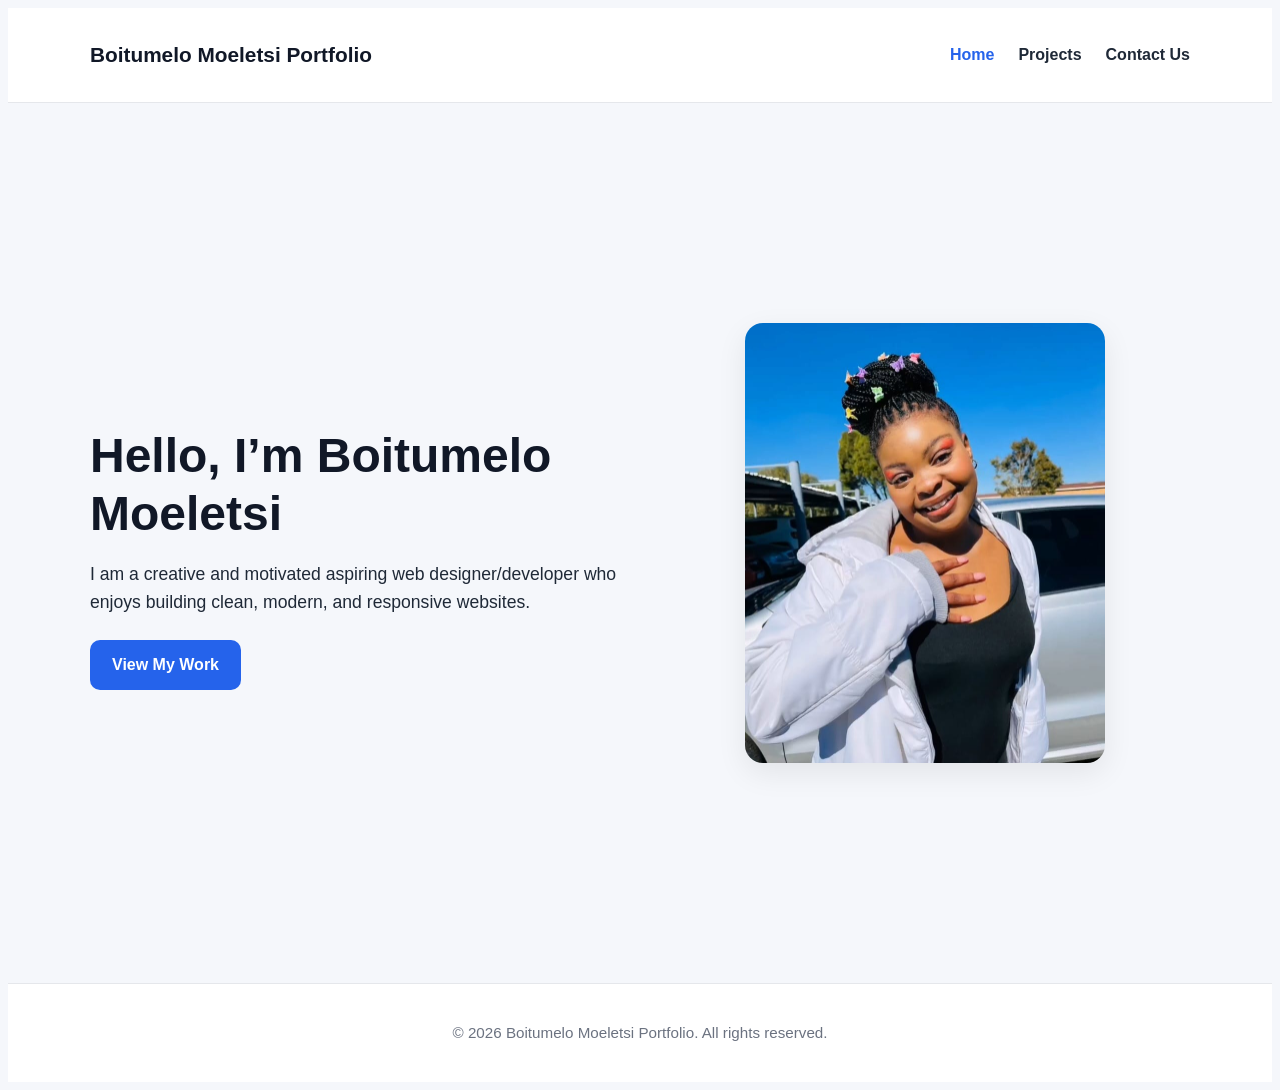
<file: index.html>
<!DOCTYPE html>
<html lang="en">
<head>
  <meta charset="UTF-8" />
  <meta name="viewport" content="width=device-width, initial-scale=1.0" />
  <title>Boitumelo Moeletsi | Home</title>
  <link rel="stylesheet" href="style.css" />
</head>
<body>
  <header class="navbar">
    <div class="container nav-content">
      <div class="logo">Boitumelo Moeletsi Portfolio</div>
      <nav>
        <ul class="nav-links">
          <li><a href="index.html" class="active">Home</a></li>
          <li><a href="projects.html">Projects</a></li>
          <li><a href="contact.html">Contact Us</a></li>
        </ul>
      </nav>
    </div>
  </header>

  <main class="hero">
    <div class="container hero-content">
      <div class="hero-text">
        <h1>Hello, I’m Boitumelo Moeletsi</h1>
        <p>
          I am a creative and motivated aspiring web designer/developer who enjoys
          building clean, modern, and responsive websites.
        </p>
        <a href="projects.html" class="btn">View My Work</a>
      </div>

      <div class="hero-image">
        <img
          src="WhatsApp Image 2026-03-08 at 12.44.06.jpeg"
          alt="Boitumelo Moeletsi portrait"
        />
      </div>
    </div>
  </main>

  <footer class="footer">
    <p>&copy; 2026 Boitumelo Moeletsi Portfolio. All rights reserved.</p>
  </footer>
</body>
</html>
</file>
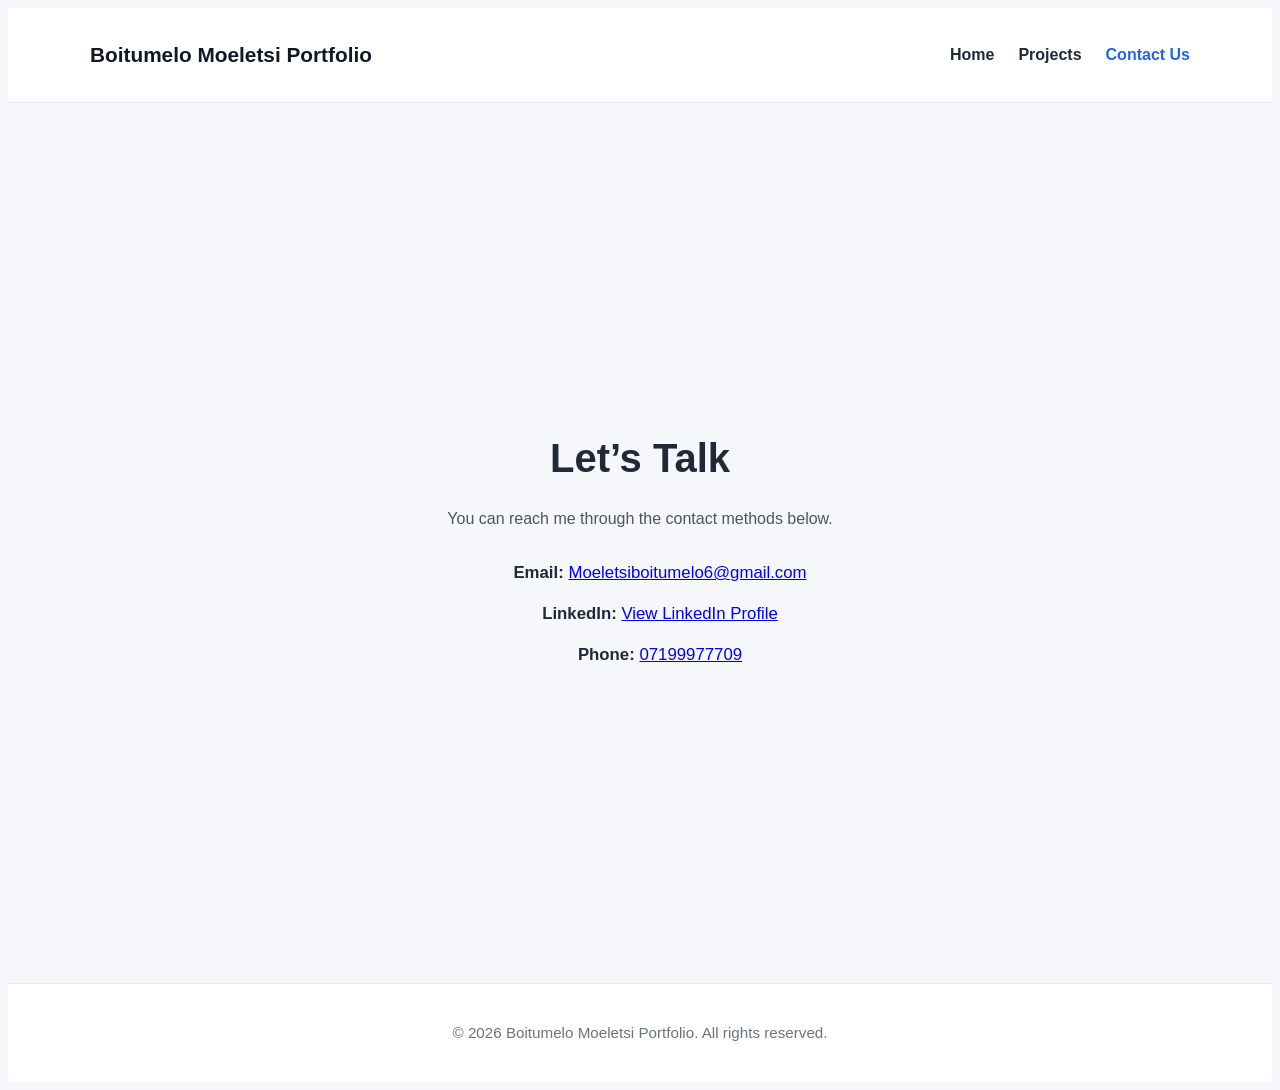
<file: contact.html>
<!DOCTYPE html>
<html lang="en">
<head>
  <meta charset="UTF-8" />
  <meta name="viewport" content="width=device-width, initial-scale=1.0" />
  <title>Boitumelo Moeletsi | Contact</title>
  <link rel="stylesheet" href="style.css" />
</head>
<body>
  <header class="navbar">
    <div class="container nav-content">
      <div class="logo">Boitumelo Moeletsi Portfolio</div>
      <nav>
        <ul class="nav-links">
          <li><a href="index.html">Home</a></li>
          <li><a href="projects.html">Projects</a></li>
          <li><a href="contact.html" class="active">Contact Us</a></li>
        </ul>
      </nav>
    </div>
  </header>
  
  <main class="contact-page">
    <div class="container contact-box">
      <h1>Let’s Talk</h1>
      <p>You can reach me through the contact methods below.</p>

      <ul class="contact-list">
        <li><strong>Email:</strong> <a href="mailto:Moeletsiboitumelo6@gmail.com">Moeletsiboitumelo6@gmail.com</a></li>
        <li><strong>LinkedIn:</strong> <a href="https://www.linkedin.com/in/boitumelo-moeletsi-46631b391?utm_source=share_via&utm_content=profile&utm_medium=member_android" target="_blank">View LinkedIn Profile</a></li>
        <li><strong>Phone:</strong> <a href="tel:07199977709">07199977709</a></li>
      </ul>
    </div>
  </main>

  <footer class="footer">
    <p>&copy; 2026 Boitumelo Moeletsi Portfolio. All rights reserved.</p>
  </footer>
</body>
</html>
</file>
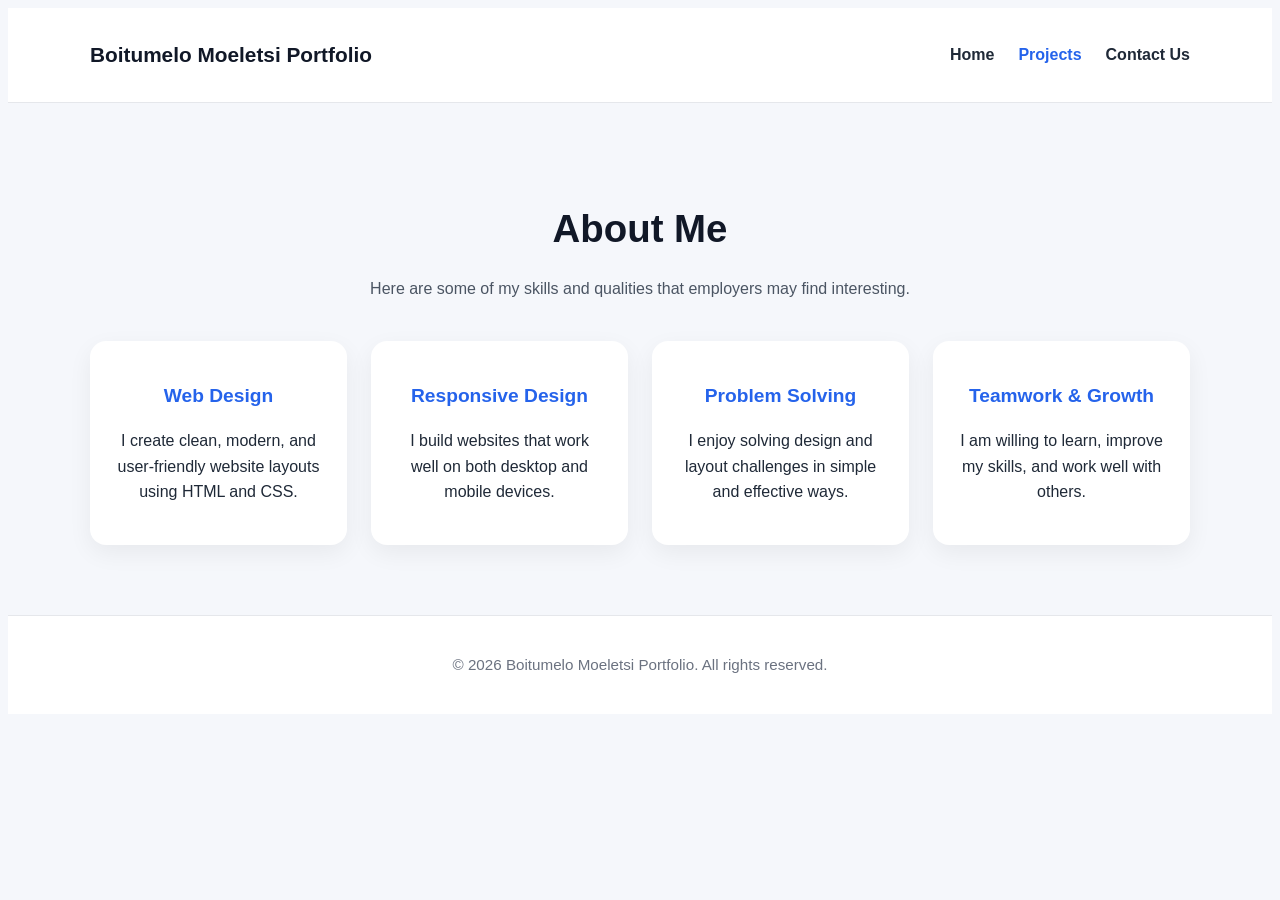
<file: projects.html>
<!DOCTYPE html>
<html lang="en">
<head>
  <meta charset="UTF-8" />
  <meta name="viewport" content="width=device-width, initial-scale=1.0" />
  <title>Boitumelo Moeletsi | Projects</title>
  <link rel="stylesheet" href="style.css" />
</head>
<body>
  <header class="navbar">
    <div class="container nav-content">
      <div class="logo">Boitumelo Moeletsi Portfolio</div>
      <nav>
        <ul class="nav-links">
          <li><a href="index.html">Home</a></li>
          <li><a href="projects.html" class="active">Projects</a></li>
          <li><a href="contact.html">Contact Us</a></li>
        </ul>
      </nav>
    </div>
  </header>

  <main class="page-section">
    <div class="container">
      <h1 class="page-title">About Me</h1>
      <p class="page-subtitle">
        Here are some of my skills and qualities that employers may find interesting.
      </p>

      <section class="card-grid">
        <article class="card">
          <h2>Web Design</h2>
          <p>
            I create clean, modern, and user-friendly website layouts using HTML and CSS.
          </p>
        </article>

        <article class="card">
          <h2>Responsive Design</h2>
          <p>
            I build websites that work well on both desktop and mobile devices.
          </p>
        </article>

        <article class="card">
          <h2>Problem Solving</h2>
          <p>
            I enjoy solving design and layout challenges in simple and effective ways.
          </p>
        </article>

        <article class="card">
          <h2>Teamwork & Growth</h2>
          <p>
            I am willing to learn, improve my skills, and work well with others.
          </p>
        </article>
      </section>
    </div>
  </main>

  <footer class="footer">
    <p>&copy; 2026 Boitumelo Moeletsi Portfolio. All rights reserved.</p>
  </footer>
</body>
</html>
</file>
<file: style.css>
{
  margin: 0;
  padding: 0;
  box-sizing: border-box;
}

body {
  font-family: Arial, Helvetica, sans-serif;
  background-color: #f5f7fb;
  color: #1f2937;
  line-height: 1.6;
}

img {
  max-width: 100%;
  display: block;
}

.container {
  width: 90%;
  max-width: 1100px;
  margin: 0 auto;
}


.navbar {
  background-color: #ffffff;
  border-bottom: 1px solid #e5e7eb;
  padding: 18px 0;
}

.nav-content {
  display: flex;
  justify-content: space-between;
  align-items: center;
}

.logo {
  font-size: 1.3rem;
  font-weight: bold;
  color: #111827;
}

.nav-links {
  list-style: none;
  display: flex;
  gap: 24px;
}

.nav-links a {
  text-decoration: none;
  color: #1f2937;
  font-weight: 600;
  transition: color 0.3s ease;
}

.nav-links a:hover,
.nav-links a.active {
  color: #2563eb;
}

.hero {
  min-height: calc(100vh - 140px);
  display: flex;
  align-items: center;
  padding: 60px 0;
}

.hero-content {
  display: flex;
  align-items: center;
  justify-content: space-between;
  gap: 40px;
}

.hero-text,
.hero-image {
  flex: 1;
}

.hero-text h1 {
  font-size: 3rem;
  margin-bottom: 16px;
  color: #111827;
  line-height: 1.2;
}

.hero-text p {
  font-size: 1.1rem;
  margin-bottom: 24px;
  max-width: 550px;
}

.hero-image {
  display: flex;
  justify-content: center;
}

.hero-image img {
  width: 100%;
  max-width: 360px;
  height: 440px;
  object-fit: cover;
  border-radius: 18px;
  box-shadow: 0 10px 30px rgba(0, 0, 0, 0.08);
}

.btn {
  display: inline-block;
  background-color: #2563eb;
  color: #ffffff;
  text-decoration: none;
  padding: 12px 22px;
  border-radius: 10px;
  font-weight: bold;
  transition: background-color 0.3s ease;
}

.btn:hover {
  background-color: #1d4ed8;
}

.page-section {
  padding: 70px 0;
}

.page-title {
  text-align: center;
  font-size: 2.4rem;
  margin-bottom: 10px;
  color: #111827;
}

.page-subtitle {
  text-align: center;
  margin-bottom: 40px;
  color: #4b5563;
}

.card-grid {
  display: grid;
  grid-template-columns: repeat(4, 1fr);
  gap: 24px;
}

.card {
  background-color: #ffffff;
  padding: 24px;
  border-radius: 16px;
  box-shadow: 0 8px 24px rgba(0, 0, 0, 0.06);
  text-align: center;
}

.card h2 {
  font-size: 1.2rem;
  margin-bottom: 12px;
  color: #2563eb;
}

/* Contact Page */
.contact-page {
  min-height: calc(100vh - 140px);
  display: flex;
  align-items: center;
  justify-content: center;
  padding: 60px 0;
}

.contact-box {
  text-align: center;
  max-width: 650px;
}

.contact-box h1 {
  font-size: 2.5rem;
  margin-bottom: 16px;
}

.contact-box p {
  margin-bottom: 28px;
  color: #4b5563;
}

.contact-list {
  list-style: none;
  font-size: 1.05rem;
}

.contact-list li {
  margin: 14px 0;
}

.footer {
  text-align: center;
  padding: 22px 10px;
  background-color: #ffffff;
  border-top: 1px solid #e5e7eb;
  color: #6b7280;
  font-size: 0.95rem;
}

@media (max-width: 900px) {
  .card-grid {
    grid-template-columns: repeat(2, 1fr);
  }

  .hero-text h1 {
    font-size: 2.4rem;
  }

  .hero-image img {
    max-width: 320px;
    height: 400px;
  }
}

@media (max-width: 768px) {
  .nav-content {
    flex-direction: column;
    gap: 14px;
  }

  .hero-content {
    flex-direction: column;
    text-align: center;
  }

  .hero-text p {
    margin-left: auto;
    margin-right: auto;
  }

  .hero-image {
    order: 2;
  }

  .hero-text {
    order: 1;
  }

  .hero-image img {
    max-width: 280px;
    height: 340px;
  }

  .card-grid {
    grid-template-columns: 1fr;
  }

  .page-title {
    font-size: 2rem;
  }

  .contact-box h1 {
    font-size: 2rem;
  }
}
</file>
